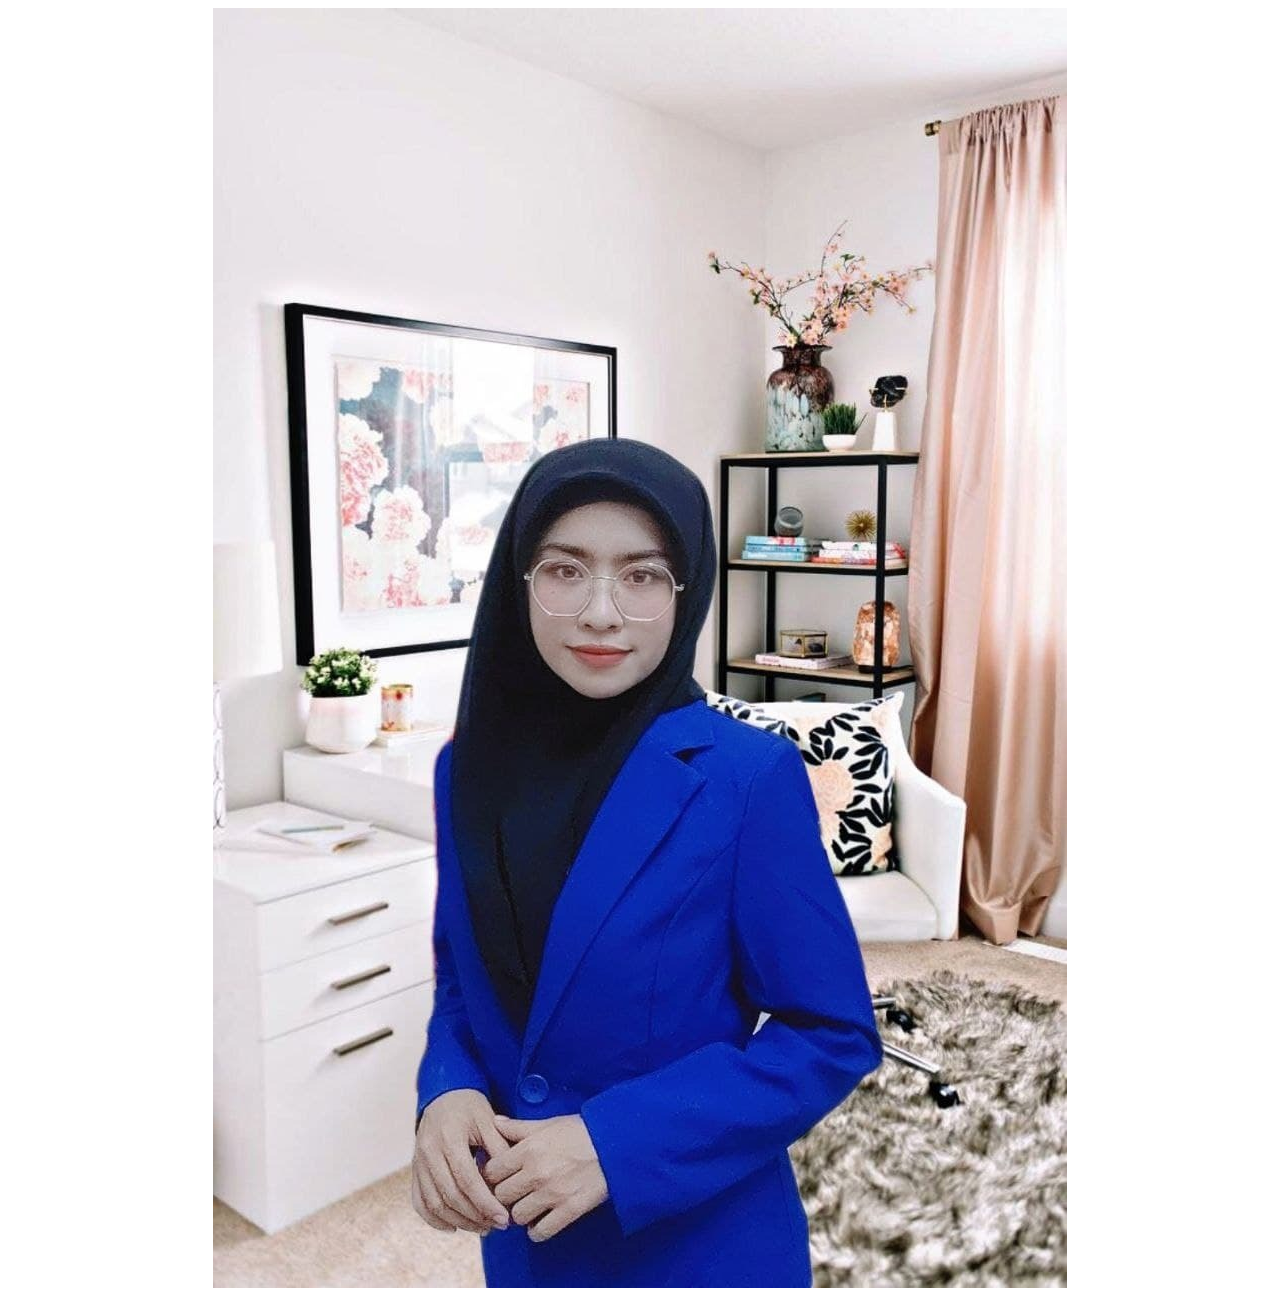
<file: shafirah-1.jpeg.html>
<!DOCTYPE html><html><head><meta name="viewport" content="width=device-width, initial-scale=1"><style>img{display: block; margin-left: auto; margin-right: auto;}</style></head><body><img src="[data-uri]" alt="shafirah-1.jpeg.jpg" style="max-width:100%;"></body></html>
</file>
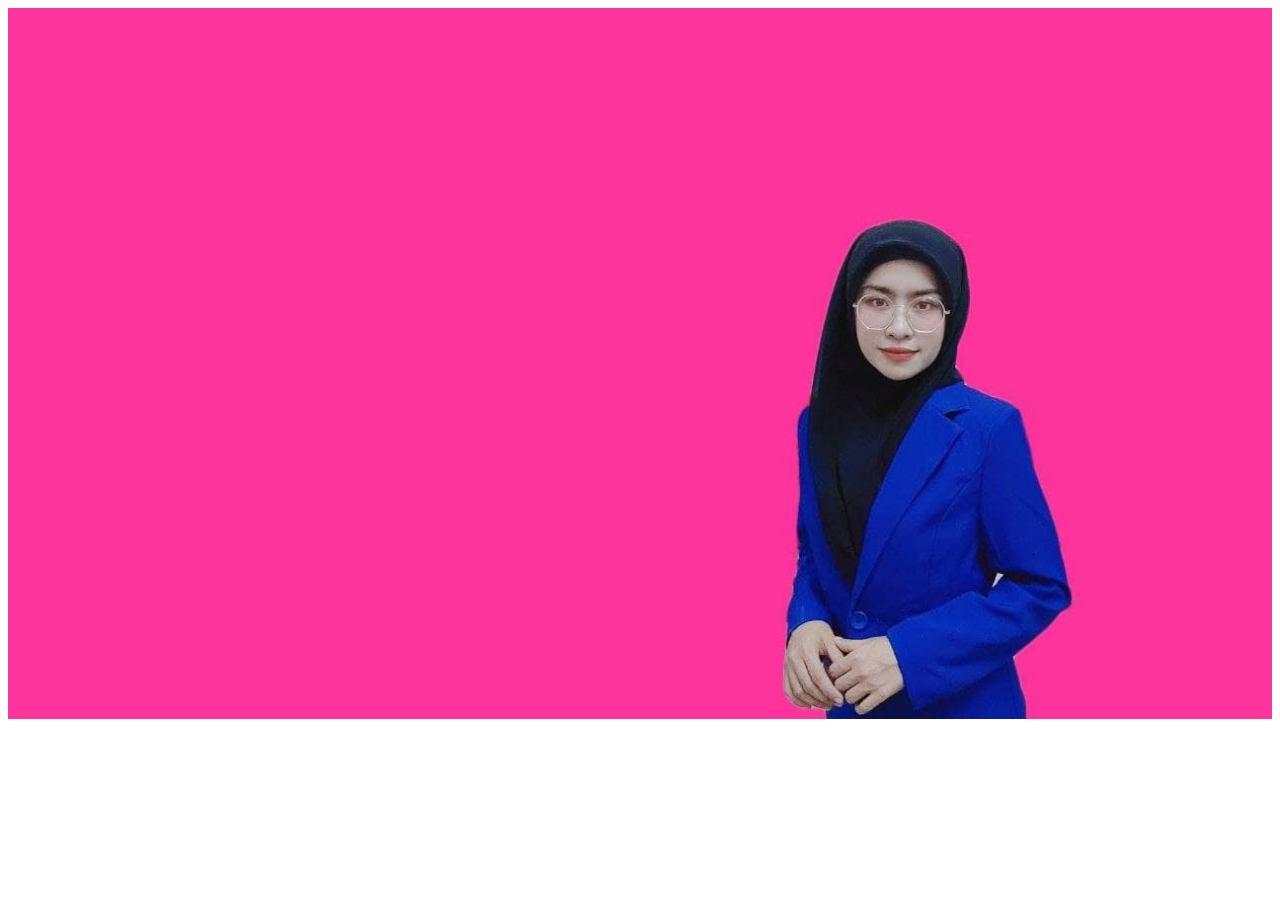
<file: images/firash.html>
<!DOCTYPE html><html><head><meta name="viewport" content="width=device-width, initial-scale=1"><style>img{display: block; margin-left: auto; margin-right: auto;}</style></head><body><img src="[data-uri]" alt="firash.jpg" style="max-width:100%;"></body></html>
</file>
